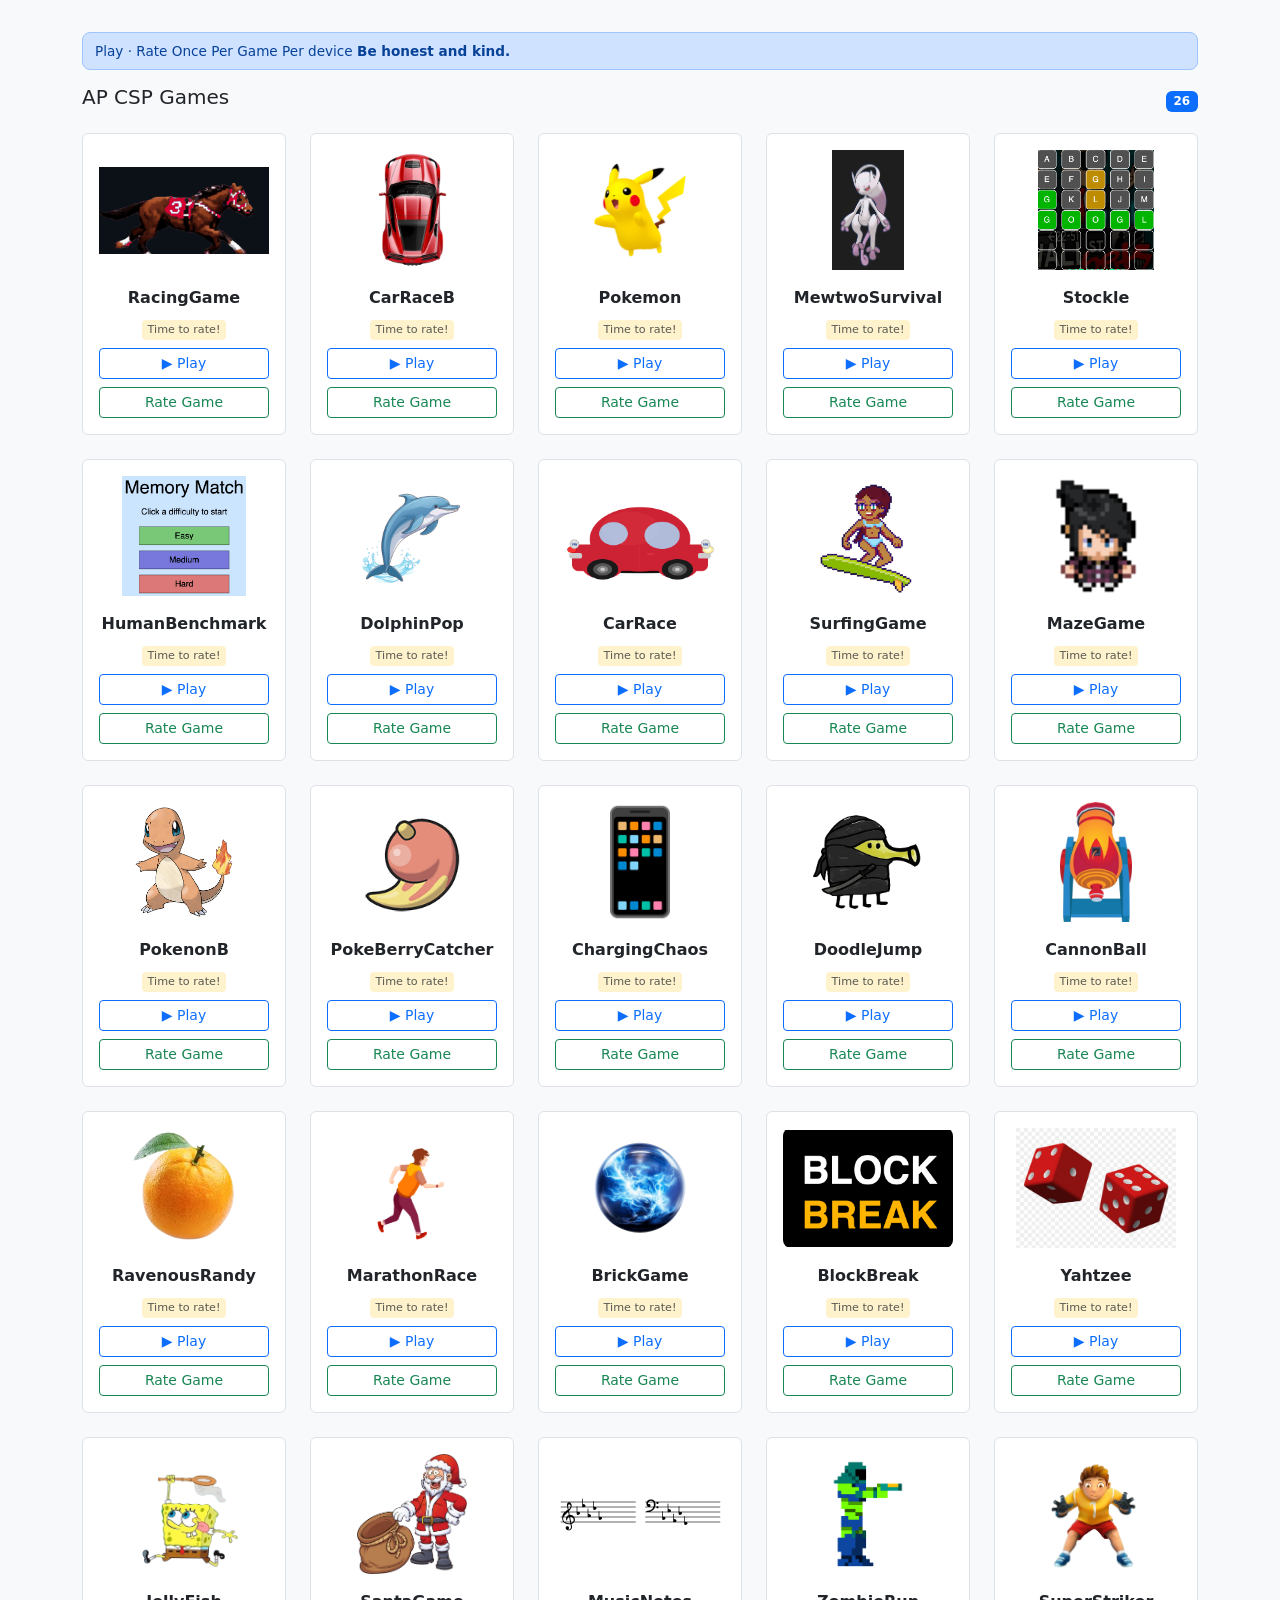
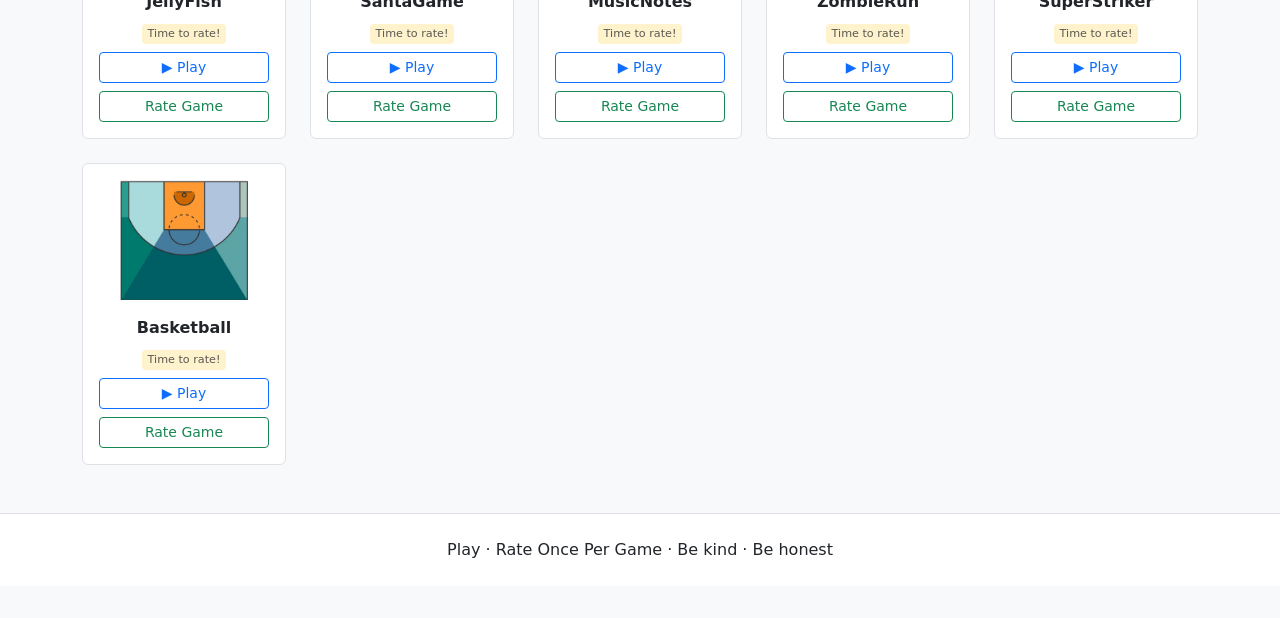
<file: index.html>
<!DOCTYPE html>
<html lang="en">
<head>
    <meta charset="UTF-8">
    <meta name="viewport" content="width=device-width, initial-scale=1.0">
    <title>Game Rating - One Rating Per Game Per Device</title>
    <link href="https://cdn.jsdelivr.net/npm/bootstrap@5.3.0-alpha1/dist/css/bootstrap.min.css" rel="stylesheet">
    <style>
        body { background: #f8f9fa; padding: 2rem 0; }
        .game-card {
            transition: all 0.2s ease-in-out;
            border: 1px solid #dee2e6;
            height: 100%;
            background: white;
        }
        .game-card:hover {
            transform: translateY(-5px);
            box-shadow: 0 8px 20px rgba(0,0,0,0.1);
        }
        .game-icon {
            width: 100%;
            height: 120px;
            object-fit: contain;
            border-radius: 8px;
            margin-bottom: 10px;
        }
        .folder-path {
            font-family: monospace;
            font-size: 0.7rem;
            color: #6c757d;
            background: #f8f9fa;
            padding: 0.25rem 0.5rem;
            border-radius: 4px;
            display: inline-block;
        }
        .avg-display {
            font-size: 0.7rem;
            color: #856404;
            background: #fff3cd;
            border-radius: 4px;
            padding: 2px 6px;
            margin-top: 4px;
            display: inline-block;
        }
        .rated-badge {
            font-size: 0.65rem;
            color: #155724;
            background: #d4edda;
            border-radius: 4px;
            padding: 2px 6px;
            margin-top: 4px;
            display: inline-block;
        }
        .star-rating {
            display: flex;
            gap: 5px;
            justify-content: center;
            margin: 5px 0;
        }
        .star {
            font-size: 1.3rem;
            cursor: pointer;
            color: #dee2e6;
            transition: color 0.1s;
        }
        .star:hover, .star.active { color: #ffc107; }
        .modal-overlay {
            display: none;
            position: fixed;
            inset: 0;
            background: rgba(0,0,0,0.5);
            z-index: 9999;
            align-items: center;
            justify-content: center;
        }
        .modal-overlay.active { display: flex; }
        .modal-box {
            background: white;
            border-radius: 12px;
            padding: 2rem;
            width: 100%;
            max-width: 440px;
            margin: 1rem;
            box-shadow: 0 20px 60px rgba(0,0,0,0.2);
        }
        .toast-msg {
            position: fixed;
            bottom: 1.5rem;
            right: 1.5rem;
            background: #198754;
            color: white;
            padding: 0.75rem 1.25rem;
            border-radius: 8px;
            z-index: 99999;
            display: none;
        }
        .toast-msg.show { display: block; }
        .info-banner {
            background: #cfe2ff;
            border: 1px solid #9ec5fe;
            color: #084298;
            padding: 8px 12px;
            border-radius: 8px;
            margin-bottom: 15px;
            font-size: 0.85rem;
        }
        /* Force exactly 5 cards per row */
#gameGrid {
    display: flex !important;
    flex-wrap: wrap !important;
}

#gameGrid > .col {
    flex: 0 0 auto;
    width: 20%;  /* 100% / 5 columns = 20% */
}

/* Keep 5 columns on all screen sizes */
@media (max-width: 1200px) {
    #gameGrid > .col { width: 20%; }
}
@media (max-width: 992px) {
    #gameGrid > .col { width: 20%; }
}
@media (max-width: 768px) {
    #gameGrid > .col { width: 20%; }
}
@media (max-width: 576px) {
    #gameGrid > .col { width: 20%; }
}
    </style>
</head>
<body>

<div class="container">
    <div class="info-banner">
        Play · Rate Once Per Game Per device   <strong>  Be honest and kind.</strong> 
    </div>
    
    <div class="d-flex justify-content-between align-items-center mb-3">
        <h5>  AP CSP Games</h5>
        <span class="badge bg-primary" id="gameCount">0</span>
    </div>
    

<div class="row g-4" id="gameGrid" style="display: flex; flex-wrap: wrap;">
    <div class="col"><div class="alert alert-info text-center">Loading games...</div></div>
</div>
</div>

<div class="footer text-center mt-5 py-4 bg-white border-top">
    <p class="mb-0">Play · Rate Once Per Game · Be kind ·  Be honest</p>
</div>

<!-- Rating Modal -->
<div class="modal-overlay" id="ratingModal">
    <div class="modal-box">
        <h5 id="modalGameName"></h5>
        <p class="text-muted small">Rate 1-5 stars (you can only rate this game once)</p>
        <div class="mb-3">
            <label>Most Addictive / Replay Again</label>
            <div class="star-rating" data-category="fun"></div>
        </div>
        <div class="mb-3">
            <label>Most Original Idea </label>
            <div class="star-rating" data-category="creativity"></div>
        </div>
        <div class="mb-3">
            <label>Smoothest Controls </label>
            <div class="star-rating" data-category="difficulty"></div>
        </div>
        <div class="mb-3">
            <label>Best Visuals</label>
            <div class="star-rating" data-category="polish"></div>
        </div>
            <div class="mb-3">
            <label> Best Overall</label>
            <div class="star-rating" data-category="overall"></div>
        </div>
        <div class="mb-3">
            <label>Comment </label>
            <textarea id="commentBox" class="form-control" rows="2" placeholder="What did you like? Any bugs?"></textarea>
        </div>
        <div class="d-flex gap-2 justify-content-end">
            <button class="btn btn-secondary btn-sm" onclick="closeModal()">Cancel</button>
            <button class="btn btn-primary btn-sm" id="submitBtn" onclick="submitRating()" disabled>Submit</button>
        </div>
    </div>
</div>

<div class="toast-msg" id="toast"></div>

<script>
const SUPABASE_URL = 'https://ckvyqutltebnamvoyzrc.supabase.co';
const SUPABASE_KEY = 'sb_publishable_GiVb88ghATn8_0PLqEAasw_Vhf13eTD';

const games = [
    
     { name:"Racing Game", folder:"RacingGame", github:"https://tholau27.github.io/RacingGame" },
        { name:"Car Race B", folder:"CarRaceB", github:"https://chloebergman12.github.io/Multiplayer-Car-Race-Game/" },
    { name:"Pokemon Game A", folder:"Pokemon", github:"https://makb0925.github.io/Pokemon_Game" },
     { name:"Mewtwo Survival", folder:"MewtwoSurvival", github:"https://andrewhockey65-pixel.github.io/MewtwoSurvival/" },
    { name:"Stockle", folder:"Stockle", github:"https://sebbra26-creator.github.io/STOCKLE" },
    { name:"Human Benchmark", folder:"HumanBenchmark", github:"https://thejeo27.github.io/HumanBenchmark/" },
    { name:"Dolphin Pop", folder:"DolphinPop", github:"https://clajoo27.github.io/Dolphin-Pop/" },
    { name:"Car Race A", folder:"CarRace", github:"https://tyler-bergman.github.io/Final-Project/" },
    { name:"Surfing Game", folder:"SurfingGame", github:"https://dylanjhub.github.io/Surf-Rider/" },
    { name:"Maze Run", folder:"MazeGame", github:"https://serenego127.github.io/mazeRun/" },
    { name:"Pokemon Game B", folder:"PokenonB", github:"https://ryansunbinkim-art.github.io/Pokemon-Game/?authuser=0" },
    { name:"PokeBerry Catcher", folder:"PokeBerryCatcher", github:"https://timisverycool-ui.github.io/BerryCatcher/" },
    { name:"Charging Chaos", folder:"ChargingChaos", github:"https://gurvinder1027.github.io/ChargerChaos/" },
    { name:"Doodle Jump", folder:"DoodleJump", github:"https://george123-cloud.github.io/DoodleJump/" },
    { name:"Cannon BBall", folder:"CannonBall", github:"https://jalen-hall.github.io/CannonBBALL/" },
    { name:"Ravenous Randy", folder:"RavenousRandy", github:"https://shinwin124.github.io/GameForCompSci/" },
    { name:"Marathon Race", folder:"MarathonRace", github:"https://nickyawesome821.github.io/Marathon-game/" },
    { name:"Brick Game", folder:"BrickGame", github:"https://deabiba1.github.io/spacegame/" },
    { name:"Block Break", folder:"BlockBreak", github:"https://amir-suckra.github.io/BlockBreak/" },
    { name:"Yahtzee", folder:"Yahtzee", github:"https://gianna-lobue.github.io/Yahtzee-/" },
    { name:"Jelly Fish", folder:"JellyFish", github:"https://sallyrubin724.github.io/SpongebobGame/" },
    { name:"Santa Game", folder:"SantaGame", github:"https://jamgil27-glitch.github.io/Santa-Game/" }, 
    { name:"Music Notes", folder:"MusicNotes", github:"https://nicholasrozenblit-wq.github.io/siteReading/" },
    { name:"Zombie Run", folder:"ZombieRun", github:"https://jacyag125.github.io/Zombie-Run/" },
    { name:"Super Striker", folder:"SuperStriker", github:"https://miguelyangel515-svg.github.io/Super-Striker-game/" },
    { name:"BasketBall Game", folder:"Basketball", github:"https://yurihan08.github.io/BasketballGame/" }
];
let activeGame = null;
let currentRatings = {};
let ratingsCache = {};
let userRatedGames = new Set();

// Get or create unique device ID
function getDeviceId() {
    let deviceId = localStorage.getItem('game_rating_device_id');
    if (!deviceId) {
        deviceId = 'device_' + Math.random().toString(36).substr(2, 16) + '_' + Date.now();
        localStorage.setItem('game_rating_device_id', deviceId);
    }
    return deviceId;
}

const deviceId = getDeviceId();
console.log('Device ID:', deviceId);

const headers = {
    'Content-Type': 'application/json',
    'apikey': SUPABASE_KEY,
    'Authorization': 'Bearer ' + SUPABASE_KEY
};

// Fetch all ratings and return sorted folder structure
async function fetchRatings() {
    try {
        const res = await fetch(`${SUPABASE_URL}/rest/v1/ratings?select=*`, { headers });
        if (!res.ok) {
            console.error('Fetch failed:', res.status);
            return [];
        }
        const data = await res.json();
        
        ratingsCache = {};
        userRatedGames.clear();
        
        data.forEach(r => {
            // Track which games this device has rated (using lowercase column names)
            if (r.device_id === deviceId) {
                userRatedGames.add(r.gamefolder);
            }
            
            // Calculate averages
            if (!ratingsCache[r.gamefolder]) {
                ratingsCache[r.gamefolder] = [];
            }
            ratingsCache[r.gamefolder].push({
                avg: (r.fun*1 + r.creativity*1 + r.difficulty*1 + r.polish*1 + r.overall*1) / 5
            });
        });
        
        console.log('Games you rated:', Array.from(userRatedGames));
        console.log('Ratings cache:', ratingsCache);

        // Map and sort folder names from highest rating to lowest rating
        return Object.keys(ratingsCache)
            .map(folder => ({
                folder,
                avg: parseFloat(getAverageRating(folder)) || 0
            }))
            .sort((a, b) => b.avg - a.avg)
            .map(item => item.folder);

    } catch(e) {
        console.error('Fetch error:', e);
        return [];
    }
}

function getAverageRating(folder) {
    if (!ratingsCache[folder] || ratingsCache[folder].length === 0) return null;
    const sum = ratingsCache[folder].reduce((acc, r) => acc + r.avg, 0);
    return (sum / ratingsCache[folder].length).toFixed(1);
}

function getRatingCount(folder) {
    return ratingsCache[folder]?.length || 0;
}

function hasUserRated(folder) {
    return userRatedGames.has(folder);
}

async function displayGames() {
    // 1. Fetch ratings and get an ordered list of folders
    const sortedFolders = await fetchRatings();
    
    const grid = document.getElementById('gameGrid');
    document.getElementById('gameCount').textContent = games.length;

    // 2. Sort the master array structure safely without breaking original items
    const sortedGames = [...games].sort((a, b) => {
        const indexA = sortedFolders.indexOf(a.folder);
        const indexB = sortedFolders.indexOf(b.folder);

        // Push unrated games (-1) to the bottom of the grid
        const posA = indexA === -1 ? Infinity : indexA;
        const posB = indexB === -1 ? Infinity : indexB;

        return posA - posB;
    });

    // 3. Render cards referencing original index positions for modal integrity
    grid.innerHTML = sortedGames.map((game) => {
        const avg = getAverageRating(game.folder);
        const count = getRatingCount(game.folder);
        const stars = avg ? '★'.repeat(Math.round(avg)) + '☆'.repeat(5 - Math.round(avg)) : '';
        const alreadyRated = hasUserRated(game.folder);
        
        // Find the index in the original immutable array for click handlers
        const originalIdx = games.findIndex(g => g.folder === game.folder);

      return `
    <div class="col">
        <div class="card game-card">
            <div class="card-body text-center">
                <img src="${game.folder}/index.png" class="game-icon" onerror="this.src='https://via.placeholder.com/120x120?text=No+Image'; this.onerror=null;">
                <h6 class="card-title fw-bold mt-2">${game.folder}</h6>
                <div class="avg-display text-muted">Time to rate!</div>
              <a href="${game.folder}/index.html" class="btn btn-sm btn-outline-primary w-100 mt-2" target="_blank">▶ Play</a>
                <button class="btn btn-sm ${alreadyRated ? 'btn-secondary' : 'btn-outline-success'} w-100 mt-2" onclick="openModal(${originalIdx})" ${alreadyRated ? 'disabled' : ''}>
                    ${alreadyRated ? '✓ Already Rated' : 'Rate Game'}
                </button>
            </div>
        </div>
    </div>`;
    }).join('');
}

function openModal(idx) {
    const game = games[idx];
    
    if (hasUserRated(game.folder)) {
        showToast('You already rated this game on this computer!', 'error');
        return;
    }
    
    activeGame = game;
    currentRatings = {};
    document.getElementById('modalGameName').innerHTML = `${activeGame.name} <small style="font-size:0.7rem;">(One rating per device)</small>`;
    document.getElementById('commentBox').value = '';
    
    // Reset star ratings
    ['fun', 'creativity', 'difficulty', 'polish', 'overall'].forEach(category => {
        const container = document.querySelector(`.star-rating[data-category="${category}"]`);
        if (!container) return;
        container.innerHTML = '';
        for (let i = 1; i <= 5; i++) {
            const star = document.createElement('span');
            star.className = 'star';
            star.textContent = '☆';
            star.onclick = () => setStar(category, i);
            container.appendChild(star);
        }
    });
    
    document.getElementById('submitBtn').disabled = true;
    document.getElementById('ratingModal').classList.add('active');
}

function setStar(category, value) {
    currentRatings[category] = value;
    const container = document.querySelector(`.star-rating[data-category="${category}"]`);
    const stars = container.querySelectorAll('.star');
    stars.forEach((star, i) => {
        if (i < value) {
            star.textContent = '★';
            star.classList.add('active');
        } else {
            star.textContent = '☆';
            star.classList.remove('active');
        }
    });
    
    const allRated = ['fun', 'creativity', 'difficulty', 'polish', 'overall'].every(c => currentRatings[c] > 0);
    document.getElementById('submitBtn').disabled = !allRated;
}

function closeModal() {
    document.getElementById('ratingModal').classList.remove('active');
    activeGame = null;
}

async function submitRating() {
    const btn = document.getElementById('submitBtn');
    btn.disabled = true;
    btn.textContent = 'Saving...';
    
    // Use LOWERCASE column names to match your database
    const payload = {
        gamefolder: activeGame.folder,   // lowercase - matches your DB column
        gamename: activeGame.name,        // lowercase - matches your DB column
        fun: currentRatings.fun,
        creativity: currentRatings.creativity,
        difficulty: currentRatings.difficulty,
        polish: currentRatings.polish,
        overall: currentRatings.overall,
        comment: document.getElementById('commentBox').value || null,
        device_id: deviceId
    };
    
    console.log('Submitting payload:', payload);
    
    try {
        const res = await fetch(`${SUPABASE_URL}/rest/v1/ratings`, {
            method: 'POST',
            headers: { ...headers, 'Prefer': 'return=minimal' },
            body: JSON.stringify(payload)
        });
        
        if (res.ok) {
            closeModal();
            showToast(`✓ Thank you!  ${activeGame.name} is rated.`, 'success');
            userRatedGames.add(activeGame.folder);
            await displayGames();
        } else {
            const errorText = await res.text();
            console.error('Submit error:', res.status, errorText);
            
            if (errorText.includes('duplicate key') || errorText.includes('unique constraint')) {
                showToast(`❌ You have already rated ${activeGame.name} on this device!`, 'error');
                userRatedGames.add(activeGame.folder);
                await displayGames();
            } else {
                showToast(`❌ Failed to save rating. ${errorText.substring(0, 100)}`, 'error');
            }
            btn.textContent = 'Try Again';
            btn.disabled = false;
        }
    } catch(e) {
        console.error('Network error:', e);
        showToast(`❌ Network error: ${e.message}`, 'error');
        btn.textContent = 'Try Again';
        btn.disabled = false;
    }
}

function showToast(msg, type) {
    const toast = document.getElementById('toast');
    toast.textContent = msg;
    toast.style.backgroundColor = type === 'error' ? '#dc3545' : '#198754';
    toast.classList.add('show');
    setTimeout(() => toast.classList.remove('show'), 4000);
}

document.getElementById('ratingModal').addEventListener('click', (e) => {
    if (e.target === e.currentTarget) closeModal();
});

// Start the app
displayGames();
setInterval(displayGames, 30000);
</script>
</body>
</html>
</file>
